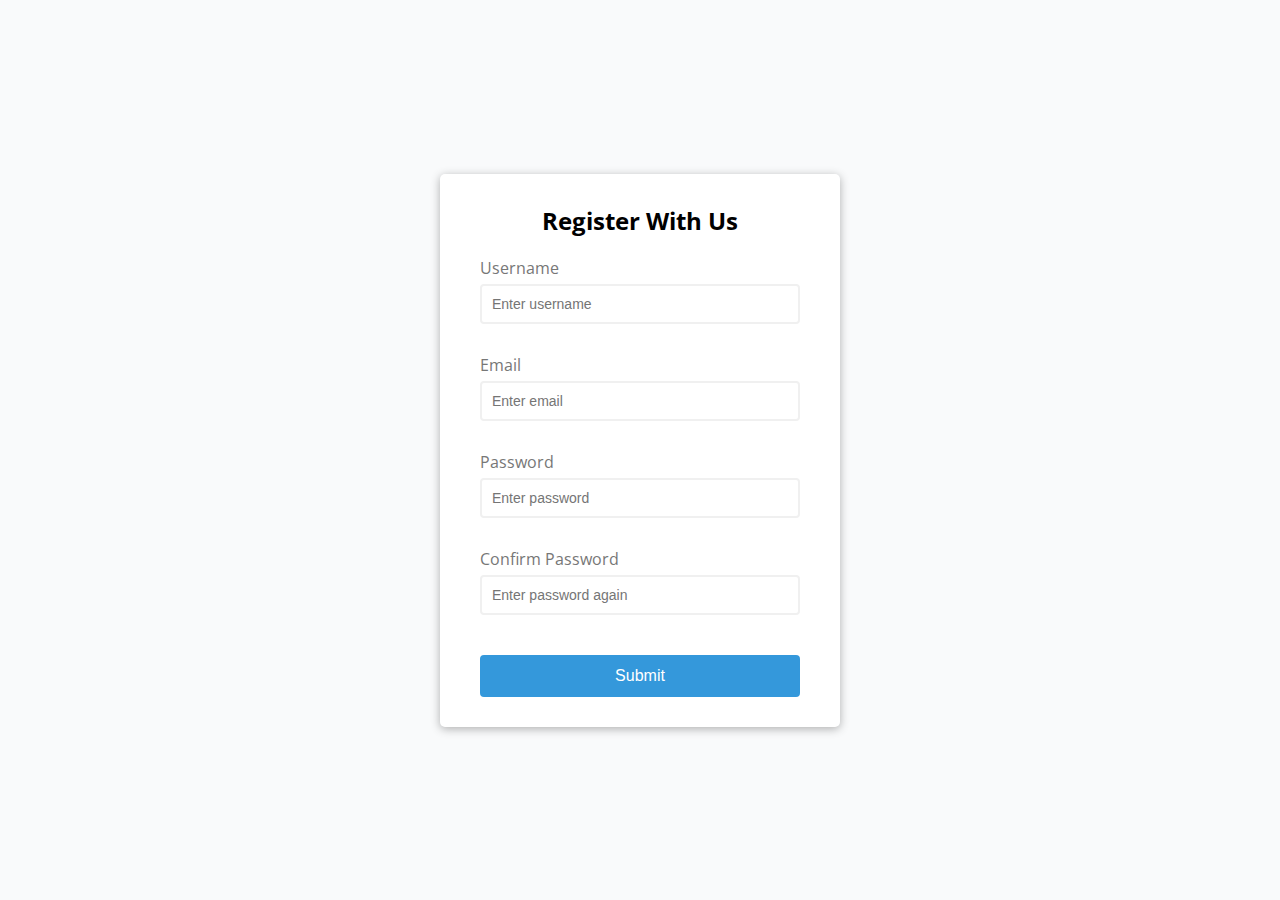
<file: Form Validator/index.html>
<!DOCTYPE html>
<html lang="en">
  <head>
    <meta charset="UTF-8" />
    <meta http-equiv="X-UA-Compatible" content="IE=edge" />
    <meta name="viewport" content="width=device-width, initial-scale=1.0" />
    <link rel="stylesheet" href="style.css" />
    <title>Form Validator</title>
  </head>
  <body>
    <div class="container">
      <form id="form" class="form">
        <h2>Register With Us</h2>
        <div class="form-control">
          <label for="username">Username</label>
          <input type="text" id="username" placeholder="Enter username" />
          <small>Error Text</small>
        </div>
        <div class="form-control">
          <label for="email">Email</label>
          <input type="text" id="email" placeholder="Enter email" />
          <small>Error Text</small>
        </div>
        <div class="form-control">
          <label for="password">Password</label>
          <input type="password" id="password" placeholder="Enter password" />
          <small>Error Text</small>
        </div>
        <div class="form-control">
          <label for="password2">Confirm Password</label>
          <input
            type="password"
            id="password2"
            placeholder="Enter password again"
          />
          <small>Error Text</small>
        </div>
        <button>Submit</button>
      </form>
    </div>
    <script src="script.js"></script>
  </body>
</html>
</file>
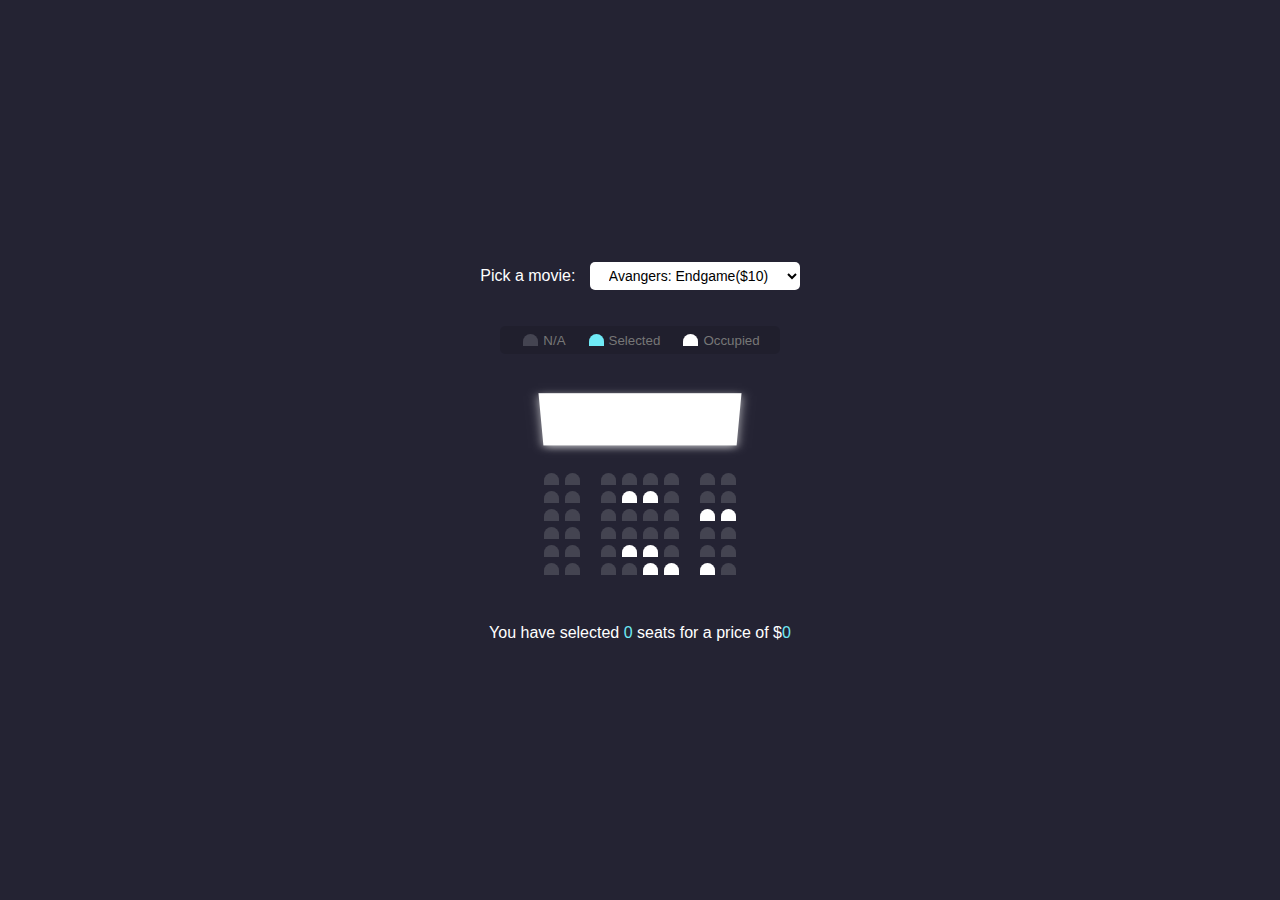
<file: movie-seat-booking/index.html>
<!DOCTYPE html>
<html lang="en">
  <head>
    <meta charset="UTF-8" />
    <meta http-equiv="X-UA-Compatible" content="IE=edge" />
    <meta name="viewport" content="width=device-width, initial-scale=1.0" />
    <title>Movie Seat Booking</title>
    <link rel="stylesheet" href="style.css" />
  </head>
  <body>
    <div class="movie-container">
      <label>Pick a movie: </label>
      <select id="movie">
        <option value="10">Avangers: Endgame($10)</option>
        <option value="12">Antman & Wasp ($12)</option>
        <option value="8">Fast X ($8)</option>
        <option value="9">The Gray Man ($9)</option>
      </select>
    </div>

    <ul class="showcase">
      <li>
        <div class="seat"></div>
        <small>N/A</small>
      </li>
      <li>
        <div class="seat selected"></div>
        <small>Selected</small>
      </li>
      <li>
        <div class="seat occupied"></div>
        <small>Occupied</small>
      </li>
    </ul>

    <div class="container">
      <div class="screen"></div>

      <div class="row">
        <div class="seat"></div>
        <div class="seat"></div>
        <div class="seat"></div>
        <div class="seat"></div>
        <div class="seat"></div>
        <div class="seat"></div>
        <div class="seat"></div>
        <div class="seat"></div>
      </div>
      <div class="row">
        <div class="seat"></div>
        <div class="seat"></div>
        <div class="seat"></div>
        <div class="seat occupied"></div>
        <div class="seat occupied"></div>
        <div class="seat"></div>
        <div class="seat"></div>
        <div class="seat"></div>
      </div>
      <div class="row">
        <div class="seat"></div>
        <div class="seat"></div>
        <div class="seat"></div>
        <div class="seat"></div>
        <div class="seat"></div>
        <div class="seat"></div>
        <div class="seat occupied"></div>
        <div class="seat occupied"></div>
      </div>
      <div class="row">
        <div class="seat"></div>
        <div class="seat"></div>
        <div class="seat"></div>
        <div class="seat"></div>
        <div class="seat"></div>
        <div class="seat"></div>
        <div class="seat"></div>
        <div class="seat"></div>
      </div>
      <div class="row">
        <div class="seat"></div>
        <div class="seat"></div>
        <div class="seat"></div>
        <div class="seat occupied"></div>
        <div class="seat occupied"></div>
        <div class="seat"></div>
        <div class="seat"></div>
        <div class="seat"></div>
      </div>
      <div class="row">
        <div class="seat"></div>
        <div class="seat"></div>
        <div class="seat"></div>
        <div class="seat"></div>
        <div class="seat occupied"></div>
        <div class="seat occupied"></div>
        <div class="seat occupied"></div>
        <div class="seat"></div>
      </div>
    </div>

    <p class="text">
      You have selected <span id="count">0</span> seats for a price of $<span
        id="total"
        >0</span
      >
    </p>

    <script src="script.js"></script>
  </body>
</html>
</file>
<file: Form Validator/style.css>
@import url("https://fonts.googleapis.com/css2?family=Open+Sans&display=swap");

* {
  box-sizing: border-box;
}

body {
  background-color: #f9fafb;
  font-family: "Open Sans", sans-serif;
  display: flex;
  justify-content: center;
  align-items: center;
  min-height: 100vh;
  margin: 0;
}

.container {
  background-color: #fff;
  border-radius: 5px;
  box-shadow: 0 2px 10px rgba(0, 0, 0, 0.3);
  width: 400px;
}

h2 {
  text-align: center;
  margin: 0 0 20px;
}

.form {
  padding: 30px 40px;
}

.form-control {
  margin-bottom: 10px;
  padding-bottom: 20px;
  position: relative;
}

.form-control label {
  color: #777;
  display: block;
  margin-bottom: 5px;
}

.form-control input {
  border: 2px solid #f0f0f0;
  border-radius: 4px;
  display: block;
  width: 100%;
  padding: 10px;
  font-size: 14px;
}

.form-control input:focus {
  outline: none;
  border-color: #777;
}

.form-control.success input {
  border-color: #2ecc71;
}

.form-control.error input {
  border-color: #e74c3c;
}

.form-control small {
  color: #e74c3c;
  position: absolute;
  bottom: 0;
  left: 0;
  visibility: hidden;
}

.form-control.error small {
  visibility: visible;
}

.form button {
  cursor: pointer;
  background-color: #3498db;
  border: 2px solid #3498db;
  border-radius: 4px;
  color: #fff;
  display: block;
  width: 100%;
  font-size: 16px;
  padding: 10px;
  margin-top: 20px;
}
</file>
<file: movie-seat-booking/style.css>
@import url("https://fonts.googleapis.com/css2?family=Open+Sans&display=swap");

* {
  box-sizing: border-box;
}

body {
  background-color: #242333;
  color: #fff;
  display: flex;
  flex-direction: column;
  align-items: center;
  justify-content: center;
  font-family: "Lato", sans-serif;
  height: 100vh;
  margin: 0;
}

.container {
  perspective: 1000px;
  margin-bottom: 30px;
}
.movie-container {
  margin: 20px 0;
}

.movie-container select {
  background-color: #fff;
  border: 0;
  border-radius: 5px;
  font-size: 14px;
  margin-left: 10px;
  padding: 5px 15px;
}

.seat {
  background-color: #444451;
  height: 12px;
  width: 15px;
  margin: 3px;
  border-top-left-radius: 10px;
  border-top-right-radius: 10px;
}

.seat.selected {
  background-color: #6feaf6;
}

.seat.occupied {
  background-color: #fff;
}

.seat:nth-of-type(2) {
  margin-right: 18px;
}

.seat:nth-last-of-type(2) {
  margin-left: 18px;
}

.seat:not(.occupied):hover {
  cursor: pointer;
  transform: scale(1.2);
}

.showcase .seat:not(.occupied):hover {
  cursor: default;
  transform: scale(1);
}

.showcase {
  background: rgba(0, 0, 0, 0.1);
  padding: 5px 10px;
  border-radius: 5px;
  color: #777;
  list-style-type: none;
  display: flex;
  justify-content: space-between;
}

.showcase li {
  display: flex;
  align-items: center;
  justify-content: center;
  margin: 0 10px;
}

.showcase li small {
  margin-left: 2px;
}

.screen {
  background-color: #fff;
  height: 70px;
  width: 100%;
  margin: 15px 0;
  transform: rotateX(-45deg);
  box-shadow: 0 3px 10px rgba(255, 255, 255, 0.7);
}

.row {
  display: flex;
}

p .text {
  margin: 5px 0;
}

p.text span {
  color: #6feaf6;
}
</file>
